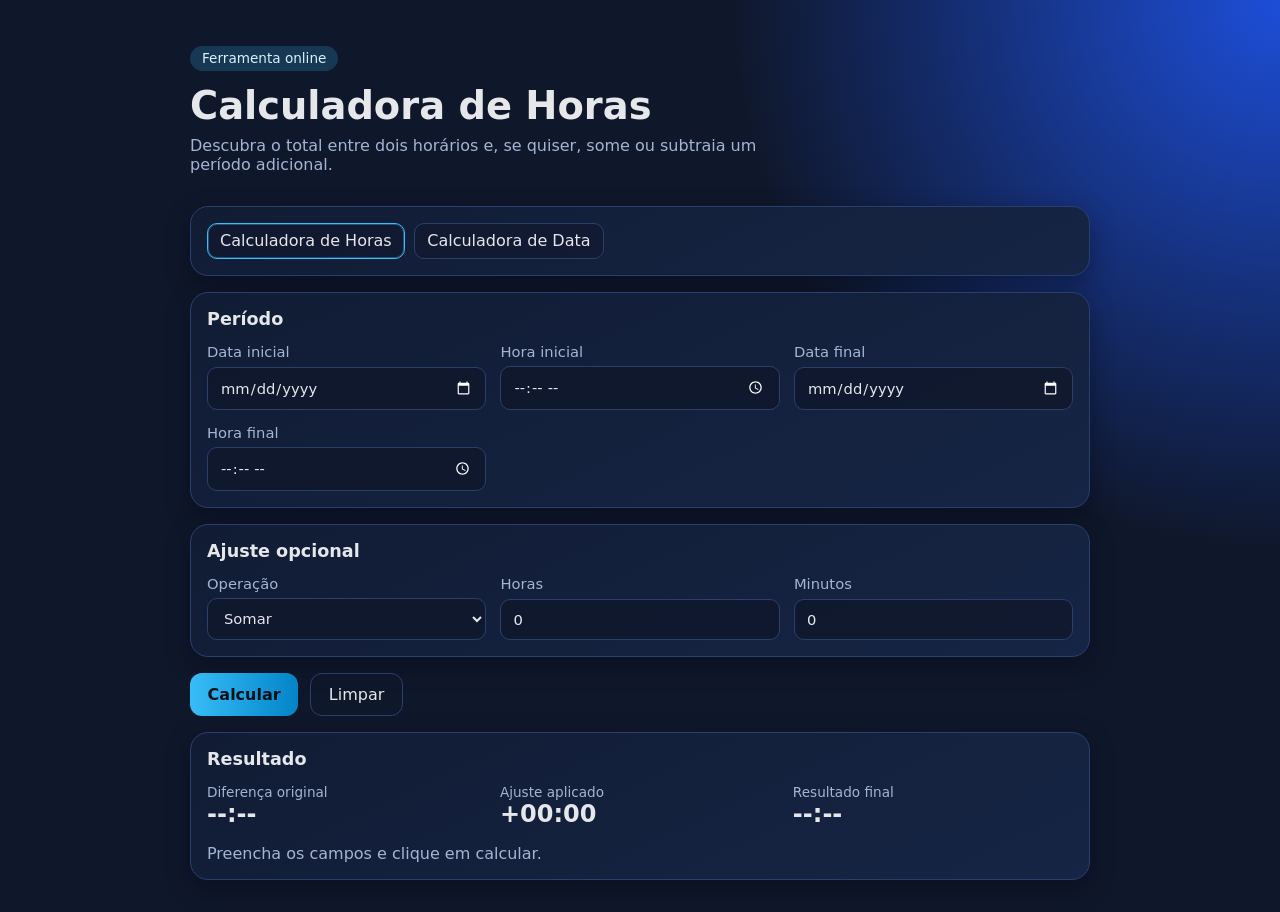
<file: index.html>
<!doctype html>
<html lang="pt-BR">
  <head>
    <meta charset="UTF-8" />
    <meta name="viewport" content="width=device-width, initial-scale=1.0" />
    <title>Calculadora de Horas</title>
    <link rel="stylesheet" href="styles.css" />
  </head>
  <body>
    <main class="app">
      <header class="hero">
        <p class="badge">Ferramenta online</p>
        <h1>Calculadora de Horas</h1>
        <p class="subtitle">
          Descubra o total entre dois horários e, se quiser, some ou subtraia um
          período adicional.
        </p>
      </header>

      <nav class="card nav-card">
        <a class="nav-link active" href="index.html">Calculadora de Horas</a>
        <a class="nav-link" href="date.html">Calculadora de Data</a>
      </nav>

      <section class="card inputs-card">
        <h2>Período</h2>
        <div class="grid two-cols time-grid">
          <label>
            Data inicial
            <input id="startDate" type="date" required />
          </label>
          <label>
            Hora inicial
            <input id="startTime" type="time" required />
          </label>
          <label>
            Data final
            <input id="endDate" type="date" required />
          </label>
          <label>
            Hora final
            <input id="endTime" type="time" required />
          </label>
        </div>
      </section>

      <section class="card adjust-card">
        <h2>Ajuste opcional</h2>
        <div class="adjust-row adjust-grid-hours">
          <label>
            Operação
            <select id="operation">
              <option value="add">Somar</option>
              <option value="subtract">Subtrair</option>
            </select>
          </label>
          <label>
            Horas
            <input id="adjustHours" type="number" min="0" value="0" />
          </label>
          <label>
            Minutos
            <input id="adjustMinutes" type="number" min="0" max="59" value="0" />
          </label>
        </div>
      </section>

      <div class="actions">
        <button id="calculateBtn" type="button">Calcular</button>
        <button id="resetBtn" type="button" class="secondary">Limpar</button>
      </div>

      <section class="card result-card" id="resultCard" aria-live="polite">
        <h2>Resultado</h2>
        <div class="result-grid">
          <div>
            <span class="label">Diferença original</span>
            <strong id="baseResult">--:--</strong>
          </div>
          <div>
            <span class="label">Ajuste aplicado</span>
            <strong id="adjustmentResult">+00:00</strong>
          </div>
          <div>
            <span class="label">Resultado final</span>
            <strong id="finalResult">--:--</strong>
          </div>
        </div>
        <p id="resultText" class="helper">Preencha os campos e clique em calcular.</p>
      </section>
    </main>

    <script src="script.js"></script>
  </body>
</html>
</file>
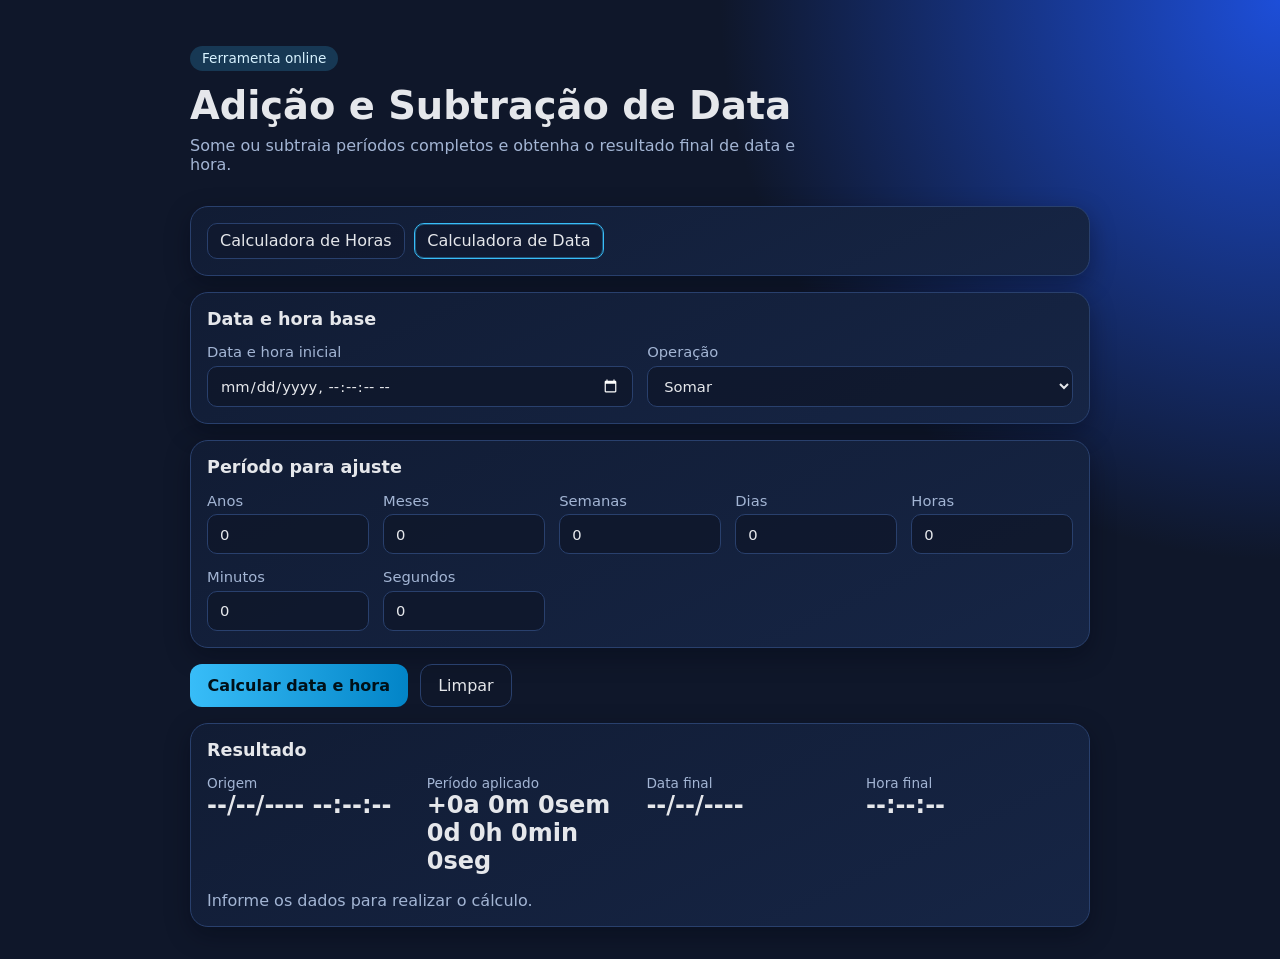
<file: date.html>
<!doctype html>
<html lang="pt-BR">
  <head>
    <meta charset="UTF-8" />
    <meta name="viewport" content="width=device-width, initial-scale=1.0" />
    <title>Adição e Subtração de Data</title>
    <link rel="stylesheet" href="styles.css" />
  </head>
  <body>
    <main class="app">
      <header class="hero">
        <p class="badge">Ferramenta online</p>
        <h1>Adição e Subtração de Data</h1>
        <p class="subtitle">
          Some ou subtraia períodos completos e obtenha o resultado final de data e hora.
        </p>
      </header>

      <nav class="card nav-card">
        <a class="nav-link" href="index.html">Calculadora de Horas</a>
        <a class="nav-link active" href="date.html">Calculadora de Data</a>
      </nav>

      <section class="card inputs-card">
        <h2>Data e hora base</h2>
        <div class="grid two-cols">
          <label>
            Data e hora inicial
            <input id="baseDateTime" type="datetime-local" step="1" required />
          </label>
          <label>
            Operação
            <select id="dateOperation">
              <option value="add">Somar</option>
              <option value="subtract">Subtrair</option>
            </select>
          </label>
        </div>
      </section>

      <section class="card adjust-card">
        <h2>Período para ajuste</h2>
        <div class="adjust-row six-cols">
          <label>
            Anos
            <input id="years" type="number" min="0" value="0" />
          </label>
          <label>
            Meses
            <input id="months" type="number" min="0" value="0" />
          </label>
          <label>
            Semanas
            <input id="weeks" type="number" min="0" value="0" />
          </label>
          <label>
            Dias
            <input id="days" type="number" min="0" value="0" />
          </label>
          <label>
            Horas
            <input id="hours" type="number" min="0" value="0" />
          </label>
          <label>
            Minutos
            <input id="minutes" type="number" min="0" value="0" />
          </label>
          <label>
            Segundos
            <input id="seconds" type="number" min="0" value="0" />
          </label>
        </div>
      </section>

      <div class="actions">
        <button id="dateCalculateBtn" type="button">Calcular data e hora</button>
        <button id="dateResetBtn" type="button" class="secondary">Limpar</button>
      </div>

      <section class="card result-card" aria-live="polite">
        <h2>Resultado</h2>
        <div class="result-grid">
          <div>
            <span class="label">Origem</span>
            <strong id="originResult">--/--/---- --:--:--</strong>
          </div>
          <div>
            <span class="label">Período aplicado</span>
            <strong id="periodResult">+0a 0m 0sem 0d 0h 0min 0seg</strong>
          </div>
          <div>
            <span class="label">Data final</span>
            <strong id="dateResult">--/--/----</strong>
          </div>
          <div>
            <span class="label">Hora final</span>
            <strong id="timeResult">--:--:--</strong>
          </div>
        </div>
        <p id="weekdayResult" class="helper">Informe os dados para realizar o cálculo.</p>
      </section>
    </main>

    <script src="date-script.js"></script>
  </body>
</html>
</file>
<file: styles.css>
:root {
  color-scheme: dark;
  --bg: #0f172a;
  --card: #111c34;
  --card-soft: #162545;
  --text: #e5e7eb;
  --muted: #a3b5d4;
  --accent: #38bdf8;
  --accent-dark: #0284c7;
  --border: #29406d;
  --success: #4ade80;
}

* {
  box-sizing: border-box;
}

body {
  margin: 0;
  min-height: 100vh;
  font-family: Inter, system-ui, -apple-system, Segoe UI, Roboto, sans-serif;
  background: radial-gradient(circle at top right, #1d4ed8 0%, var(--bg) 35%);
  color: var(--text);
  display: grid;
  place-items: center;
  padding: 2rem 1rem;
}

.app {
  width: min(900px, 100%);
  display: grid;
  gap: 1rem;
}

.hero h1 {
  margin: 0;
  font-size: clamp(1.75rem, 3vw, 2.4rem);
}

.badge {
  display: inline-block;
  background: rgba(56, 189, 248, 0.2);
  color: #d7f2ff;
  padding: 0.3rem 0.75rem;
  border-radius: 999px;
  font-size: 0.85rem;
  margin-bottom: 0.75rem;
}

.subtitle {
  margin-top: 0.5rem;
  color: var(--muted);
  max-width: 60ch;
}

.card {
  background: linear-gradient(155deg, var(--card), var(--card-soft));
  border: 1px solid var(--border);
  border-radius: 18px;
  padding: 1rem;
  box-shadow: 0 8px 24px rgba(3, 7, 18, 0.35);
}

.card h2 {
  margin: 0 0 0.9rem;
  font-size: 1.1rem;
}

.nav-card {
  display: flex;
  gap: 0.6rem;
  flex-wrap: wrap;
}

.nav-link {
  text-decoration: none;
  color: var(--text);
  border: 1px solid var(--border);
  border-radius: 10px;
  padding: 0.45rem 0.75rem;
  background: rgba(15, 23, 42, 0.55);
}

.nav-link.active {
  border-color: var(--accent);
  box-shadow: inset 0 0 0 1px rgba(56, 189, 248, 0.35);
}

.grid {
  display: grid;
  gap: 0.9rem;
}

.two-cols {
  grid-template-columns: repeat(auto-fit, minmax(180px, 1fr));
}

label {
  display: grid;
  gap: 0.35rem;
  color: var(--muted);
  font-size: 0.92rem;
}

input,
select,
button {
  font: inherit;
}

input,
select {
  width: 100%;
  min-width: 0;
  border-radius: 10px;
  border: 1px solid var(--border);
  background: rgba(15, 23, 42, 0.78);
  color: var(--text);
  padding: 0.65rem 0.75rem;
}

input:focus,
select:focus,
button:focus,
.nav-link:focus {
  outline: 2px solid var(--accent);
  outline-offset: 1px;
}

.adjust-row {
  display: grid;
  gap: 0.9rem;
  grid-template-columns: repeat(auto-fit, minmax(140px, 1fr));
}

.four-cols {
  grid-template-columns: repeat(auto-fit, minmax(120px, 1fr));
}

.six-cols {
  grid-template-columns: repeat(auto-fit, minmax(150px, 1fr));
}

.time-grid {
  grid-template-columns: repeat(auto-fit, minmax(220px, 1fr));
}

.adjust-grid-hours {
  grid-template-columns: repeat(auto-fit, minmax(170px, 1fr));
}

@media (max-width: 640px) {
  body {
    padding: 1rem 0.75rem;
  }

  .card {
    padding: 0.9rem;
  }

  .time-grid,
  .adjust-grid-hours,
  .four-cols,
  .six-cols,
  .result-grid {
    grid-template-columns: 1fr;
  }

  .actions button {
    width: 100%;
  }
}

.actions {
  display: flex;
  flex-wrap: wrap;
  gap: 0.75rem;
}

button {
  border: none;
  border-radius: 12px;
  padding: 0.7rem 1.1rem;
  cursor: pointer;
}

#calculateBtn,
#dateCalculateBtn {
  background: linear-gradient(90deg, var(--accent), var(--accent-dark));
  color: #001018;
  font-weight: 700;
}

.secondary {
  background: transparent;
  border: 1px solid var(--border);
  color: var(--text);
}

.result-grid {
  display: grid;
  gap: 0.8rem;
  grid-template-columns: repeat(auto-fit, minmax(180px, 1fr));
}

.label {
  display: block;
  color: var(--muted);
  font-size: 0.85rem;
}

strong {
  font-size: 1.5rem;
}

.helper {
  margin-bottom: 0;
  color: var(--muted);
}

.helper.success {
  color: var(--success);
}

.helper.error {
  color: #fda4af;
}
</file>
